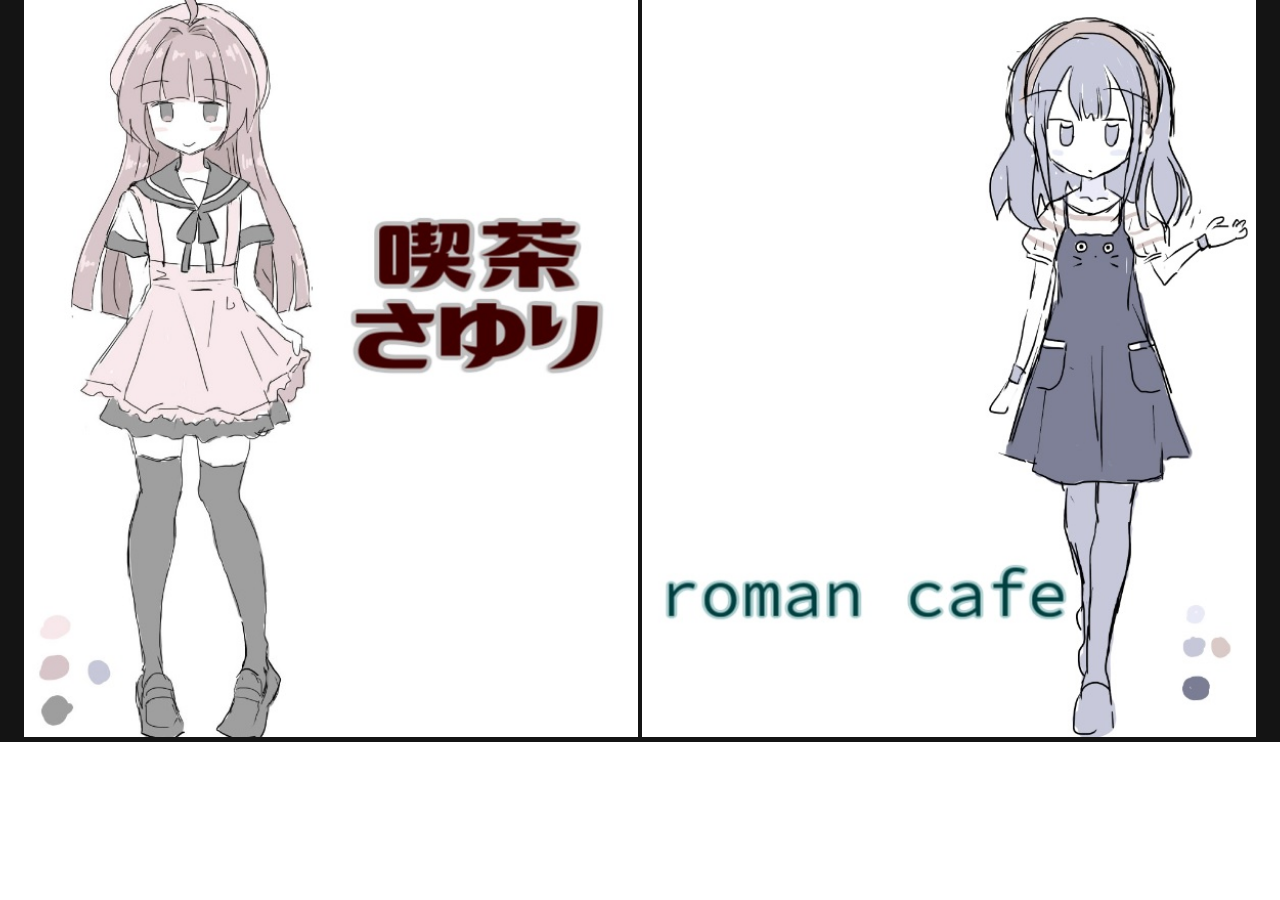
<file: index.html>
<!DOCTYPE html>
<html lang="ja">
<head>
    <meta http-equiv="Content-Type" content="text/html; charset=utf-8" />
    <title>隣町のティーハウス</title>
    <meta name="description" content="喫茶店でタイピング">
    <meta name="viewport" content="width=device-width,initial-scale=1">
    <link rel="stylesheet" href="css/style.css">
    <link rel="stylesheet" href="css/game.css">
    <script src="js/jquery-3.2.1.min.js" charset="utf-8"></script>
    <script src="js/mouse_hover.js" charset="utf-8"></script>
</head>

<body>
    <!-- ▼wrapperー -->
    <div class="wrapper">
        <article>
            <section class="production" id="p_flg">
                <ul>
                    <li class="sayuri">
                        <a href="sayuri/game.html"><img src="asset/main_image/select_s_off.jpg" alt="喫茶さゆり"></a>
                    </li>
                    <li class="yosino">
                        <a href="yosino/game.html"><img src="asset/main_image/select_y_off.jpg" alt="roman cafe"></a>
                    </li>
                </ul>
            </section>
        </article>
    </div>
</body>
</html>
</file>
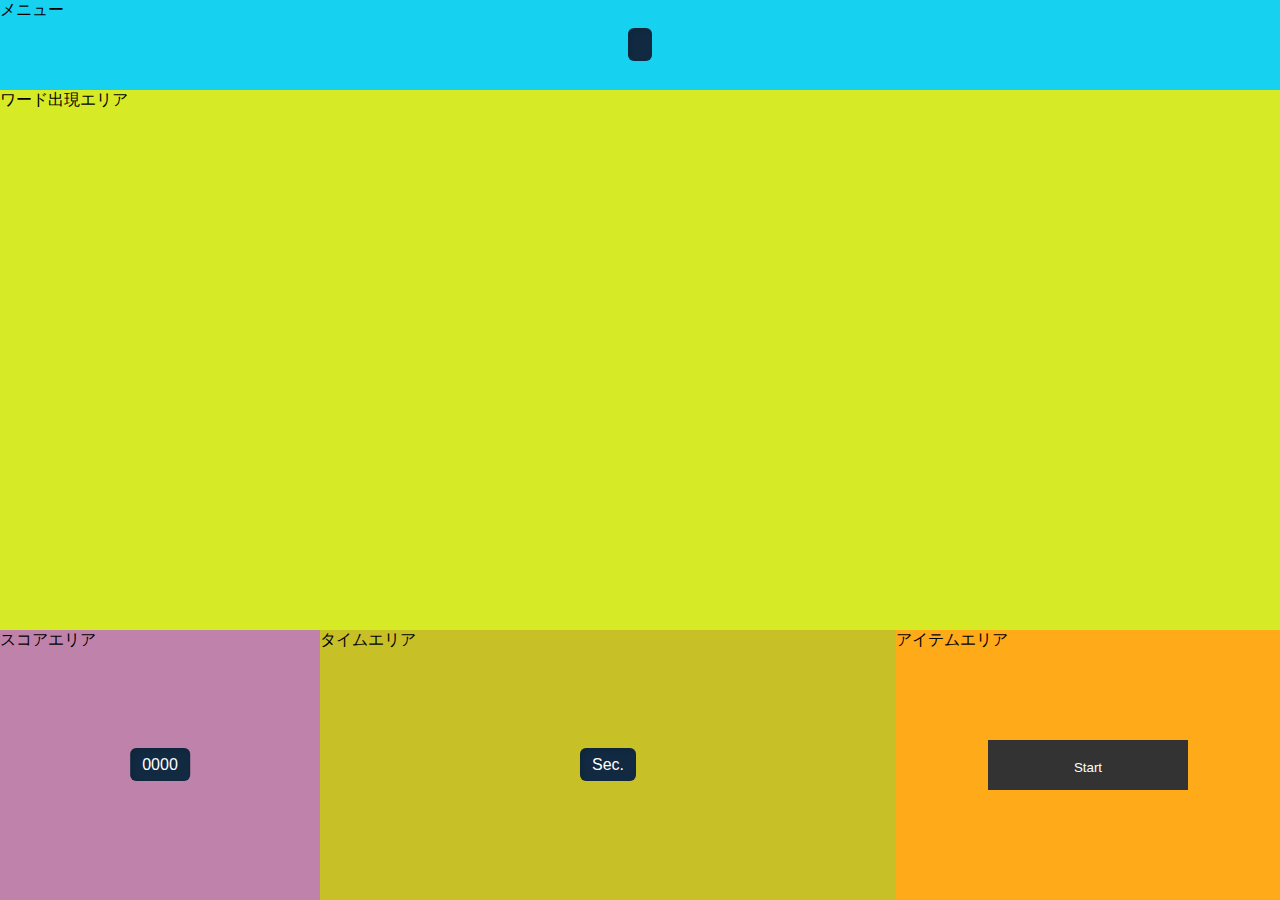
<file: game.html>
<!DOCTYPE html>
<html lang="ja">
<head>
    <meta http-equiv="Content-Type" content="text/html; charset=utf-8" />
    <title>隣町のティーハウス</title>
    <meta name="description" content="喫茶店でタイピング">
    <meta name="viewport" content="width=device-width,initial-scale=1">
    <link rel="stylesheet" href="css/game_style.css">
    <link rel="stylesheet" href="css/game.css">
    <script src="js/jquery-3.2.1.min.js" charset="utf-8"></script>
    <script src="js/key_list.js" charset="utf-8"></script>
    <script src="js/typing.js" charset="utf-8"></script>
    <script src="js/typing_lib.js" charset="utf-8"></script>
</head>

<body>
    <!-- ▼wrapperー -->
    <div class="wrapper">
        <div class="game_display">
            <div class="menu">
                <p>メニュー</p>
                <div class="item">
                    <span id="message">スタート</span>
                </div>
            </div>
            <div class="word_area">
                <p>ワード出現エリア</p>
                <div class="font_area item">
                    <div style="font-weight: bold;" id="word_hiragana">ふりがな表示欄&nbsp;</div>
                    <div style="font-weight: bold;" id="word_jp">テキスト表示欄&nbsp;</div>
                    <div id="type">
                        <span id="type_Before">アルファベット表示欄&nbsp;</span>
                        <span id="type_After">&nbsp;</span>
                    </div>
                </div>
            </div>
            <div class="main flex">
                <div class="score">
                    <p>スコアエリア</p>
                    <div class="item">
                        <span id="score_area">0000</span>
                    </div>
                </div>
                <div class="time">
                    <p>タイムエリア</p>
                    <div class="item">
                        <span id="time_area">Sec.</span>
                    </div>
                </div>
                <div class="main_image">
                    <p>アイテムエリア</p>
                    <div class="item">
                        <input type="button" class="button" id="start_button" value="Start" onClick="onStartButtonClick()">
                    </div>
                </div>
            </div>
        </div>
    </div>
</body>
</html>
</file>
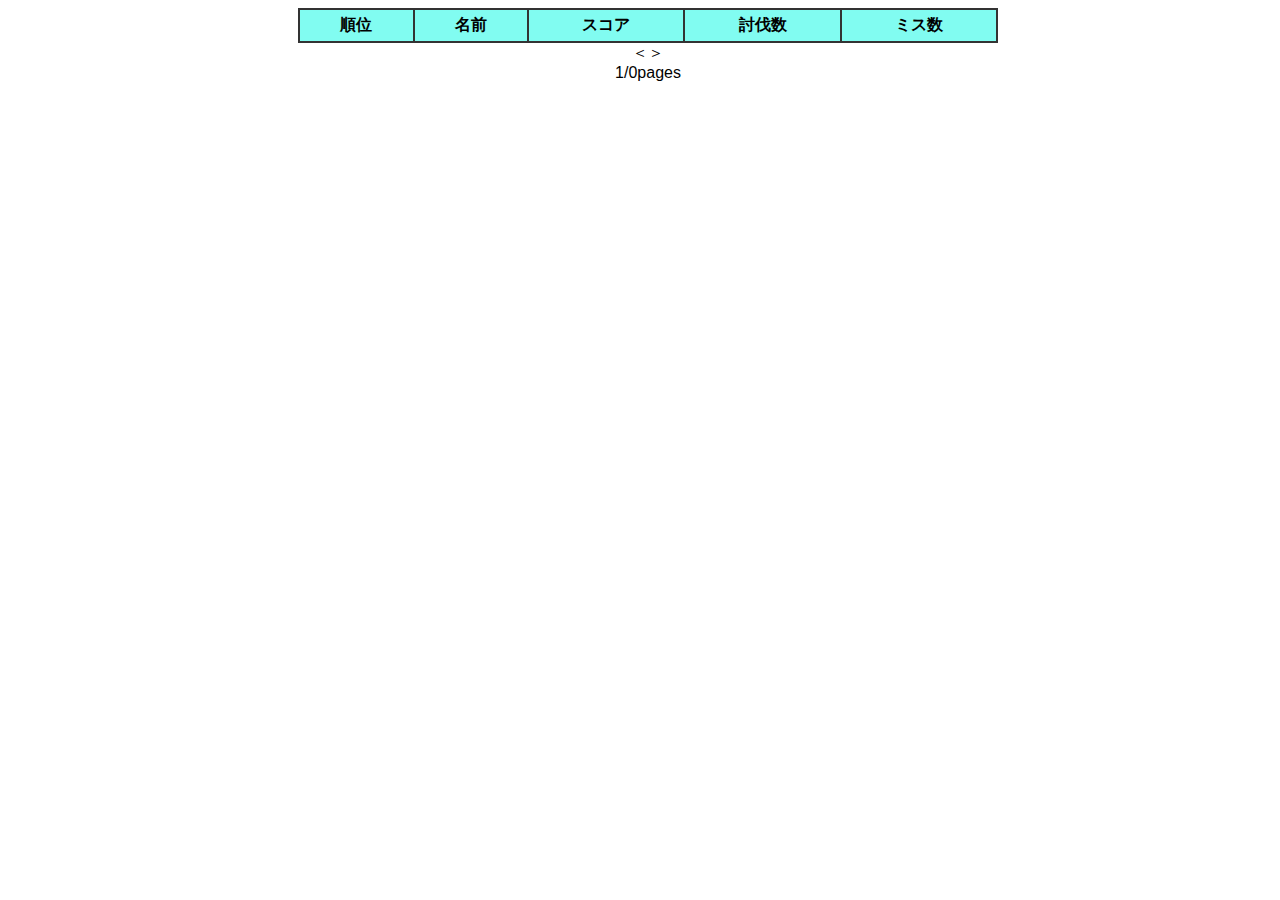
<file: ranking.html>
<!DOCTYPE html>
<html>
<head>
<title>ランキング|隣町のティーハウス</title>
<meta charset="utf-8">
<link rel="stylesheet" href="./css/ranking.css" type="text/css">
<script src="./js/jquery-3.2.1.min.js" charset="utf-8"></script>
<script src="./js/jquery.pagination.js"></script>
<script>
$(function(){
  $('tr#list').pagination({
      pager        : $('.pager'),
      prevText     : '＜',
      nextText     : '＞',
      firstText    : '≪',
      lastText     : '≫',
      viewNum      : 30,
      pagerNum     : 10,
      ellipsis     : true,
      linkInvalid  : true,
      goTop        : true,
      firstLastNav : true,
      prevNextNav  : false
  });
});
</script>

</head>
<body>

  <div class="main">
        <div class="content">
        <div class="rank_list">
                <table border="1" cellspacing="0" cellpadding="5" bordercolor="#333333">
                    <tr>
                        <th bgcolor="#81fcf1">順位</th>
                        <th bgcolor="#81fcf1">名前</th>
                        <th bgcolor="#81fcf1">スコア</th>
                        <th bgcolor="#81fcf1">討伐数</th>
                        <th bgcolor="#81fcf1">ミス数</th>
                    </tr>
                    <?php
                        include('/asset/php/scoreselect.php');
                    ?>
                </table>
            </div>

            <div class="pager"></div>
            <div class="pageNum">
                <span class="nownum"></span>/<span class="totalnum"></span>pages
            </div>

        </div>
    </div>
</body>

</html>
</file>
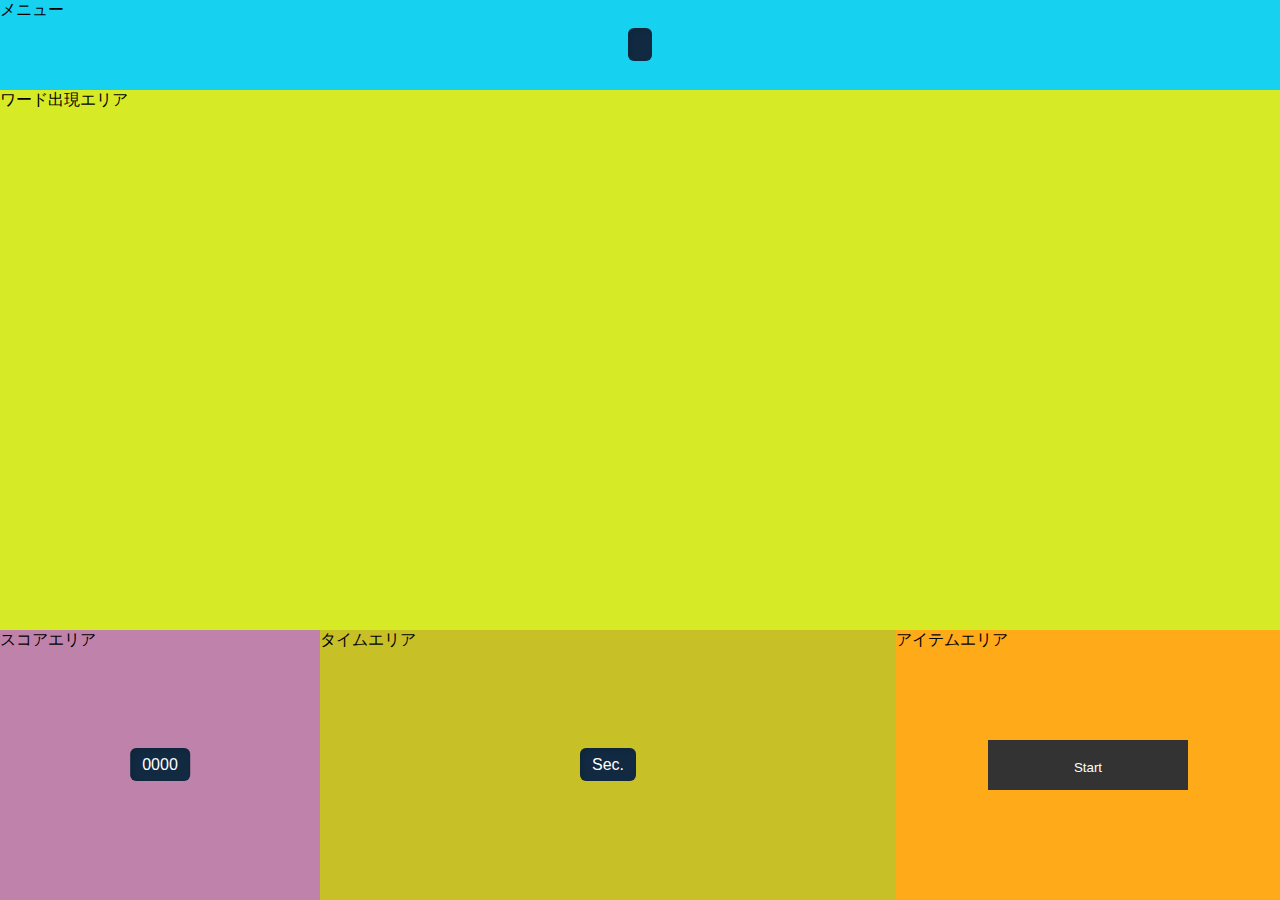
<file: sayuri/game.html>
<!DOCTYPE html>
<html lang="ja">
<head>
    <meta http-equiv="Content-Type" content="text/html; charset=utf-8" />
    <title>隣町のティーハウス</title>
    <meta name="description" content="喫茶店でタイピング">
    <meta name="viewport" content="width=device-width,initial-scale=1">
    <link rel="stylesheet" href="../css/game_style.css">
    <link rel="stylesheet" href="../css/game.css">
    <script src="../js/jquery-3.2.1.min.js" charset="utf-8"></script>
    <script src="../js/key_list.js" charset="utf-8"></script>
    <script src="../js/typing.js" charset="utf-8"></script>
    <script src="../js/typing_lib.js" charset="utf-8"></script>
</head>

<body>
    <!-- ▼wrapperー -->
    <div class="wrapper">
        <div class="game_display">
            <div class="menu">
                <p>メニュー</p>
                <div class="item">
                    <span id="message">スタート</span>
                </div>
            </div>
            <div class="word_area">
                <p>ワード出現エリア</p>
                <div class="font_area item">
                    <div style="font-weight: bold;" id="word_hiragana">ふりがな表示欄&nbsp;</div>
                    <div style="font-weight: bold;" id="word_jp">テキスト表示欄&nbsp;</div>
                    <div id="type">
                        <span id="type_Before">アルファベット表示欄&nbsp;</span>
                        <span id="type_After">&nbsp;</span>
                    </div>
                </div>
            </div>
            <div class="main flex">
                <div class="score">
                    <p>スコアエリア</p>
                    <div class="item">
                        <span id="score_area">0000</span>
                    </div>
                </div>
                <div class="time">
                    <p>タイムエリア</p>
                    <div class="item">
                        <span id="time_area">Sec.</span>
                    </div>
                </div>
                <div class="main_image">
                    <p>アイテムエリア</p>
                    <div class="item">
                        <input type="button" class="button" id="start_button" value="Start" onClick="onStartButtonClick()">
                    </div>
                </div>
            </div>
        </div>
    </div>
</body>
</html>
</file>
<file: css/style.css>
p {
  margin: 0;
}

body{
  margin: 0;
  padding: 0;
  font-size: 15px;
  line-height: 1.168;
  width: 100%;
  text-align: center;
  -webkit-text-size-adjust: 100%;
}

.wrapper {
	overflow: hidden;
}

section.production {
  width: 100%;
  height: auto;
  background-color: #141414;
}

section.production ul {
  list-style: none;
  padding: 0 0 0 0;
  margin: 0;
}

section.production li {
  display: inline-block;
  background-color: #141414;
  width: 48%;
  cursor: pointer;
}

section.production li p {
  position: relative;
}

section.production img {
  width: 100%;
  transition: 0.7s;
}
</file>
<file: css/game.css>
/* タイピングワードエリア */

.font_area {
    text-align: center;
}

#word_hiragana {
    color: white;
    height: 30px;
    font-size: 0.7em;
    line-height: 30px;
}

#word_jp {
    padding-left: 10px;
    padding-right: 10px;
    color: white;
    height: 35px;
    font-size: 1.5em;
    line-height: 1;
}

#type {
    height: 40px;
    font-size: 0.9em;
    line-height: 40px;
}

#type_Before {
    color: #565656;
}

#type_After {
    color: white;
}

/* メッセージ */
#message {
  height: 30px;
  margin: 0 auto;
  color: rgb(255, 255, 255);
  padding: .5em .75em;
  background-color: rgb(17, 41, 65);
  border-radius: 6px;
  box-shadow: 2px 2px 4px rgba(0, 0, 0, .1) inset;
}

/* スコア */
#score_area {
    height: 30px;
    margin: 0 auto;
    color: rgb(255, 255, 255);
    padding: .5em .75em;
  	background-color: rgb(17, 41, 65);
  	border-radius: 6px;
  	box-shadow: 2px 2px 4px rgba(0, 0, 0, .1) inset;
}

/* タイム */
#time_area {
  margin: 0 auto;
  color: rgb(255, 255, 255);
  padding: .5em .75em;
  background-color: rgb(17, 41, 65);
  border-radius: 6px;
  box-shadow: 2px 2px 4px rgba(0, 0, 0, .1) inset;
}

/* キャラクター */
#character {
  width: 100%;
  height: auto;
}

/* ボタン */
.button {
    width: 200px;
    height: 50px;
    background-color: #333;
    border: 2px solid #333;
    color: #fff;
    line-height: 50px;
}

.button:hover {
    background-color: #fff;
    border-color: #59b1eb;
    color: #59b1eb;
}
</file>
<file: css/game_style.css>
.flex{
    display: -webkit-flex;
    display: -moz-flex;
    display: -ms-flex;
    display: -o-flex;
    display: flex;
}

.item {
  position: absolute;
  top: 50%;
  left: 50%;
  transform: translateY(-50%) translateX(-50%);
  -webkit- transform: translateY(-50%) translateX(-50%);
}

p {
  margin: 0;
}

body {
  margin: 0;
  padding: 0;
  font-family: Avenir, "Open Sans", "Helvetica Neue", Helvetica, Arial, Verdana, Roboto, "游ゴシック", "Yu Gothic", "游ゴシック体", "YuGothic", "ヒラギノ角ゴ Pro W3", "Hiragino Kaku Gothic Pro", "Meiryo UI", "メイリオ", Meiryo, "ＭＳ Ｐゴシック", "MS PGothic", sans-serif;
}

.wrapper {
  height: 100%;
  padding: 0 ;
}

div.game_display {
    width: 100%;
    height: 100vh;
    position: absolute;
    top: 50%;
    left: 50%;
    transform: translateY(-50%) translateX(-50%);
    -webkit- transform: translateY(-50%) translateX(-50%);
}

div.menu {
  height: 10%;
  width: auto;
  position: relative;
  background-color: rgb(23, 209, 240);
}

div.word_area {
  height: 60%;
  width: auto%;
  position: relative;
  background-color: rgb(214, 235, 38);
}

div.main {
  height: 30%;
  width: auto%;
  background-color: rgba(41, 41, 41, 0.74);
}

div.score {
  height: 100%;
  width: 25%;
  position: relative;
  background-color: rgb(191, 131, 171);
}

div.time {
  height: 100%;
  width: 45%;
  position: relative;
  background-color: rgb(200, 192, 39);
}

div.main_image {
  height: 100%;
  width: 30%;
  position: relative;
  background-color: rgb(255, 170, 25);
}

/* 効果 */
.box-shadow {
  transition: 0.5s;
  -moz-box-shadow: 2px 4px 5px 0px #dbdbdb;
  -webkit-box-shadow: 2px 4px 5px 0px #dbdbdb;
  box-shadow: 2px 4px 5px 0px #dbdbdb;
  user-select: none;
  -webkit-user-select: none;
  -moz-user-select: none;
  -khtml-user-select: none;
  -webkit-user-drag: none;
  -khtml-user-drag: none;
}
</file>
<file: css/ranking.css>
body{
    width: 100%;
    font-family:Avenir , "Open Sans" , "Helvetica Neue" , Helvetica , Arial , Verdana , Roboto , "游ゴシック" , "Yu Gothic" , "游ゴシック体" , "YuGothic" , "ヒラギノ角ゴ Pro W3" , "Hiragino Kaku Gothic Pro" , "Meiryo UI" , "メイリオ" , Meiryo , "ＭＳ Ｐゴシック" , "MS PGothic" , sans-serif;
}

.main{
    width: 100%;
}

.main div	{
    width: 700px;
    text-align: center;
    font-size: 1em;
    margin: 0 auto;
}

table {
    width: 100%;
    background: rgb(250, 250, 250);
}

a {
    text-decoration: none;
    color: rgb(33, 33, 33);
}

.pager span{

}
.pager span:hover{
color:#E48E00;
}
</file>
